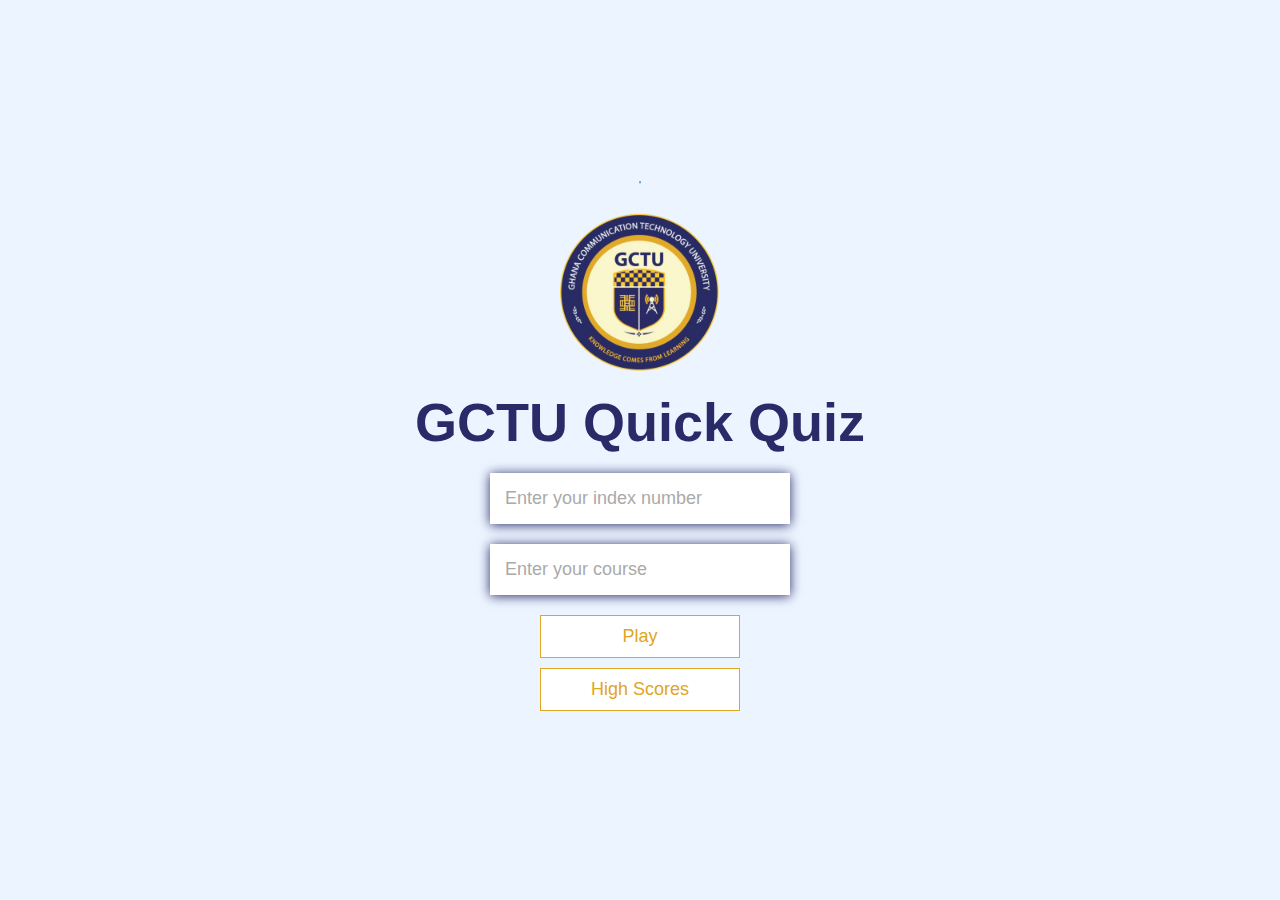
<file: index.html>
<!DOCTYPE html>
<html lang="en">
  <head>
    <meta charset="UTF-8" />
    <meta name="viewport" content="width=device-width, initial-scale=1.0" />
    <meta http-equiv="X-UA-Compatible" content="ie=edge" />
    <title>GCTU Quick Quiz</title>
    <link rel="stylesheet" href="app.css" />
  </head>
  <body>
    <div class="container">
      <div id="home" class="flex-center flex-column">'
        <img src="GCTU-Logo.png" alt="">
        <h1>GCTU Quick Quiz</h1>
        <input type="text" id="indexNumber" placeholder="Enter your index number">
        <input type="text" id="course" placeholder="Enter your course">
        <a class="btn" onclick="startQuiz()">Play</a>
        <a class="btn" href="/highscores.html">High Scores</a>
      </div>
    </div>
    
    <script>
function startQuiz() {
    const indexNumber = document.getElementById('indexNumber').value;
    const course = document.getElementById('course').value;

    if (indexNumber && course) {
        // Check if the values already exist in local storage
        const existingIndexNumber = localStorage.getItem('currentIndexNumber');
        const existingCourse = localStorage.getItem('currentCourse');
        
        if (indexNumber === existingIndexNumber && course === existingCourse) {
            alert('Index number and course already exist.');
            return; // Prevent redirection
        }

        // Store the new values in local storage
        localStorage.setItem('currentIndexNumber', indexNumber);
        localStorage.setItem('currentCourse', course);

        // Redirect to game.html
        window.location.href = 'game.html';
    } else {
        alert('Please enter your index number and course.');
    }
}

  </script>
  </body>
</html>
</file>
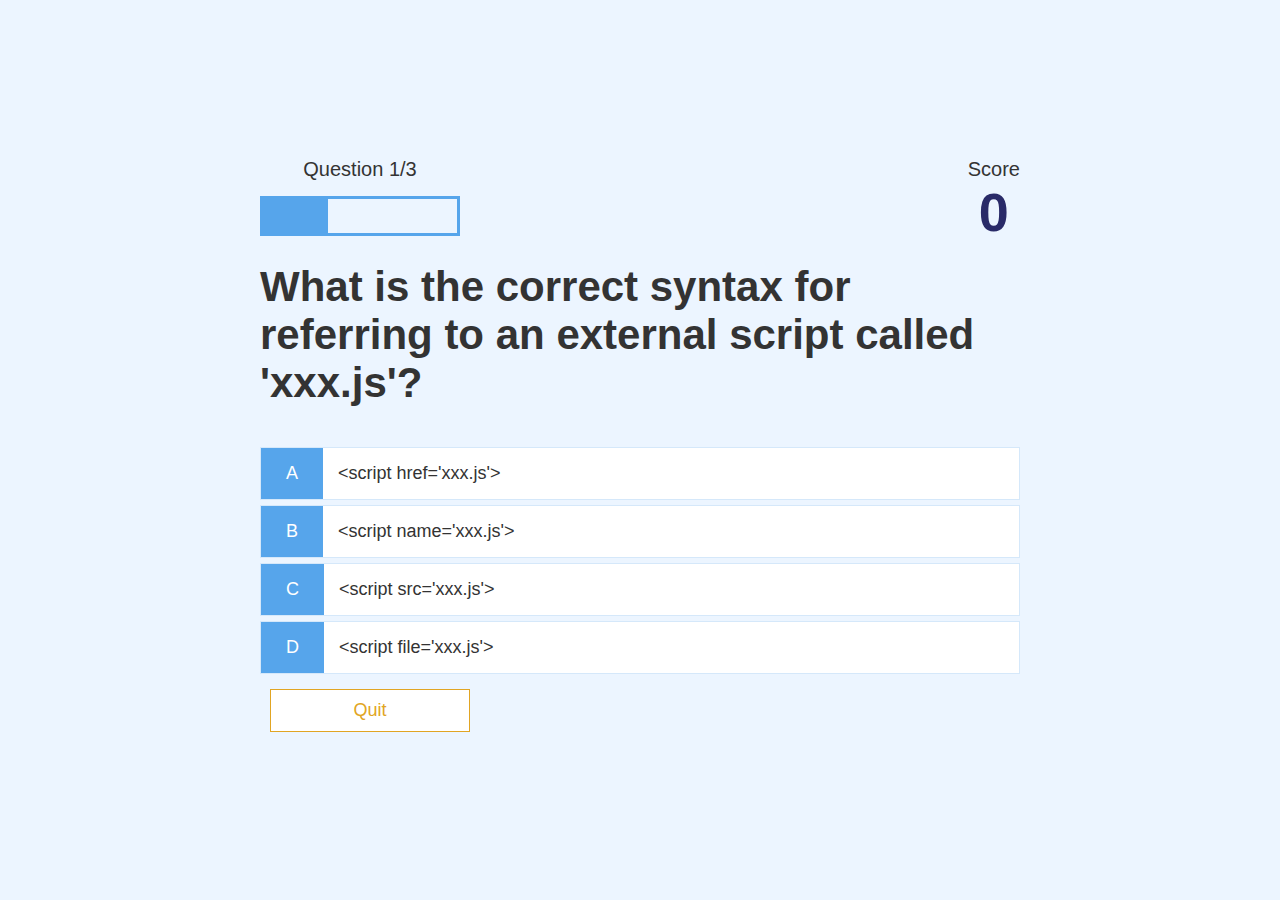
<file: game.html>
<!DOCTYPE html>
<html lang="en">
  <head>
    <meta charset="UTF-8" />
    <meta name="viewport" content="width=device-width, initial-scale=1.0" />
    <meta http-equiv="X-UA-Compatible" content="ie=edge" />
    <title>Quick Quiz - Play</title>
    <link rel="stylesheet" href="app.css" />
    <link rel="stylesheet" href="game.css" />
  </head>
  <body>
    <div class="container">
      <div id="game" class="justify-center flex-column">
        <div id="hud">
          <div id="hud-item">
            <p id="progressText" class="hud-prefix">
              Question
            </p>
            <div id="progressBar">
              <div id="progressBarFull"></div>
            </div>
          </div>
          <div id="hud-item">
            <p class="hud-prefix">
              Score
            </p>
            <h1 class="hud-main-text" id="score">
              0
            </h1>
          </div>
        </div>
        <h2 id="question">What is the answer to this questions?</h2>
        <div class="choice-container">
          <p class="choice-prefix">A</p>
          <p class="choice-text" data-number="1">Choice 1</p>
        </div>
        <div class="choice-container">
          <p class="choice-prefix">B</p>
          <p class="choice-text" data-number="2">Choice 2</p>
        </div>
        <div class="choice-container">
          <p class="choice-prefix">C</p>
          <p class="choice-text" data-number="3">Choice 3</p>
        </div>
        <div class="choice-container">
          <p class="choice-prefix">D</p>
          <p class="choice-text" data-number="4">Choice 4</p>
        </div>
        
        <a href="index.html" class="btn quit-btn flex-center flex-columnv justify-center">Quit</a>
      </div>
    </div>
    <script src="game.js"></script>
  </body>
</html>
</file>
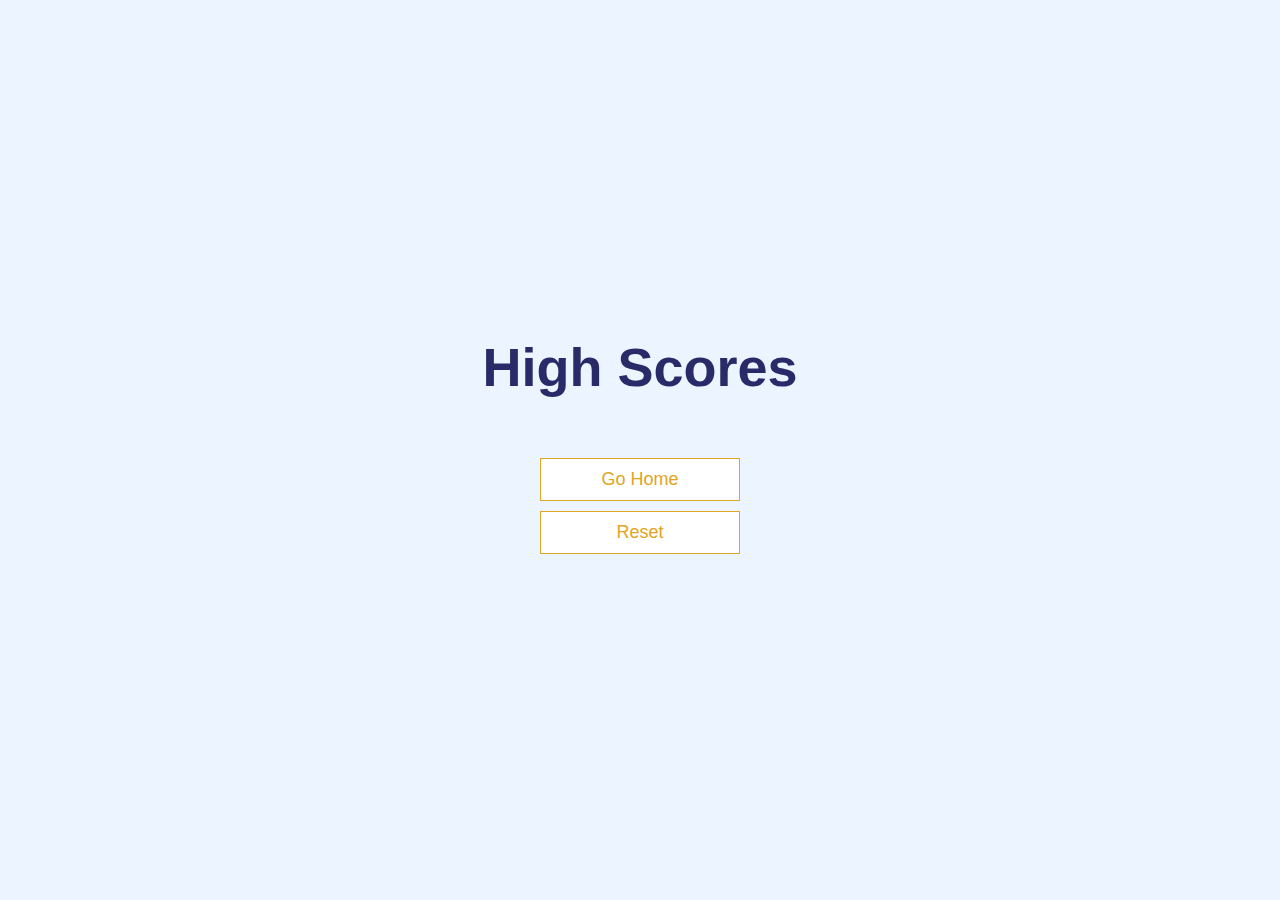
<file: highscores.html>
<!DOCTYPE html>
<html lang="en">
  <head>
    <meta charset="UTF-8" />
    <meta name="viewport" content="width=device-width, initial-scale=1.0" />
    <meta http-equiv="X-UA-Compatible" content="ie=edge" />
    <title>High Scores</title>
    <link rel="stylesheet" href="app.css" />
    <link rel="stylesheet" href="highscores.css" />
  </head>
  <body>
    <div class="container">
      <div id="highScores" class="flex-center flex-column">
        <h1 id="finalScore">High Scores</h1>
        <ul id="highScoresList"></ul>
        <a class="btn" href="/">Go Home</a>
        <a class="btn" onclick="resetScore()">Reset</a>
      </div>
    </div>
    <script src="highscores.js"></script>
  </body>
</html>
</file>
<file: app.css>
:root {
  background-color: #ecf5ff;
  font-size: 62.5%;
}

* {
  box-sizing: border-box;
  font-family: Arial, Helvetica, sans-serif;
  margin: 0;
  padding: 0;
  color: #333;
}

h1,
h2,
h3,
h4 {
  margin-bottom: 1rem;
}

h1 {
  font-size: 5.4rem;
  color: #292a68;
  margin-bottom: 2rem;
}

h1 > span {
  font-size: 2.4rem;
  font-weight: 500;
}

h2 {
  font-size: 4.2rem;
  margin-bottom: 4rem;
  font-weight: 700;
}

h3 {
  font-size: 2.8rem;
  font-weight: 500;
}

/* UTILITIES */

.container {
  width: 100vw;
  height: 100vh;
  display: flex;
  justify-content: center;
  align-items: center;
  max-width: 80rem;
  margin: 0 auto;
  padding: 2rem;
}

.container > * {
  width: 100%;
}

.flex-column {
  display: flex;
  flex-direction: column;
}

.flex-center {
  justify-content: center;
  align-items: center;
}

.justify-center {
  justify-content: center;
}

.text-center {
  text-align: center;
}

.hidden {
  display: none;
}

/* BUTTONS */
.btn {
  font-size: 1.8rem;
  padding: 1rem 0;
  width: 20rem;
  text-align: center;
  border: 0.1rem solid #e1a523;
  margin-bottom: 1rem;
  text-decoration: none;
  color: #e1a523;
  background-color: white;
}

.btn:hover {
  cursor: pointer;
  box-shadow: 0 0.4rem 1.4rem 0 rgba(86, 185, 235, 0.5);
  transform: translateY(-0.1rem);
  transition: transform 150ms;
}

.btn[disabled]:hover {
  cursor: not-allowed;
  box-shadow: none;
  transform: none;
}

/* FORMS */
form {
  width: 100%;
  display: flex;
  flex-direction: column;
  align-items: center;
}

input {
  margin-bottom: 1rem;
  width: 20rem;
  padding: 1.5rem;
  font-size: 1.8rem;
  border: none;
  box-shadow: 0 0.1rem 1.1rem 0 #292a68;
}

input::placeholder {
  color: #aaa;
}

input#indexNumber,input#course{
  width:30rem;
  margin-bottom: 2rem;
  }


img{
  width: 200px;
  }
  
#highScoresList{
  text-wrap: nowrap;
  }
</file>
<file: game.css>
.choice-container {
  display: flex;
  margin-bottom: 0.5rem;
  width: 100%;
  font-size: 1.8rem;
  border: 0.1rem solid rgb(86, 165, 235, 0.25);
  background-color: white;
}

.choice-container:hover {
  cursor: pointer;
  box-shadow: 0 0.4rem 1.4rem 0 rgba(86, 185, 235, 0.5);
  transform: translateY(-0.1rem);
  transition: transform 150ms;
}

.choice-prefix {
  padding: 1.5rem 2.5rem;
  background-color: #56a5eb;
  color: white;
}

.choice-text {
  padding: 1.5rem;
  width: 100%;
}

.correct {
  background-color: #28a745;
}

.incorrect {
  background-color: #dc3545;
}

/* HUD */

#hud {
  display: flex;
  justify-content: space-between;
}

.hud-prefix {
  text-align: center;
  font-size: 2rem;
}

.hud-main-text {
  text-align: center;
}

#progressBar {
  width: 20rem;
  height: 4rem;
  border: 0.3rem solid #56a5eb;
  margin-top: 1.5rem;
}

#progressBarFull {
  height: 3.4rem;
  background-color: #56a5eb;
  width: 0%;
}

.quit-btn{
  margin: 1rem;
  }
</file>
<file: highscores.css>
#highScoresList {
  list-style: none;
  padding-left: 0;
  margin-bottom: 4rem;
}

.high-score {
  font-size: 2.8rem;
  margin-bottom: 0.5rem;
}

.high-score:hover {
  transform: scale(1.025);
}
</file>
